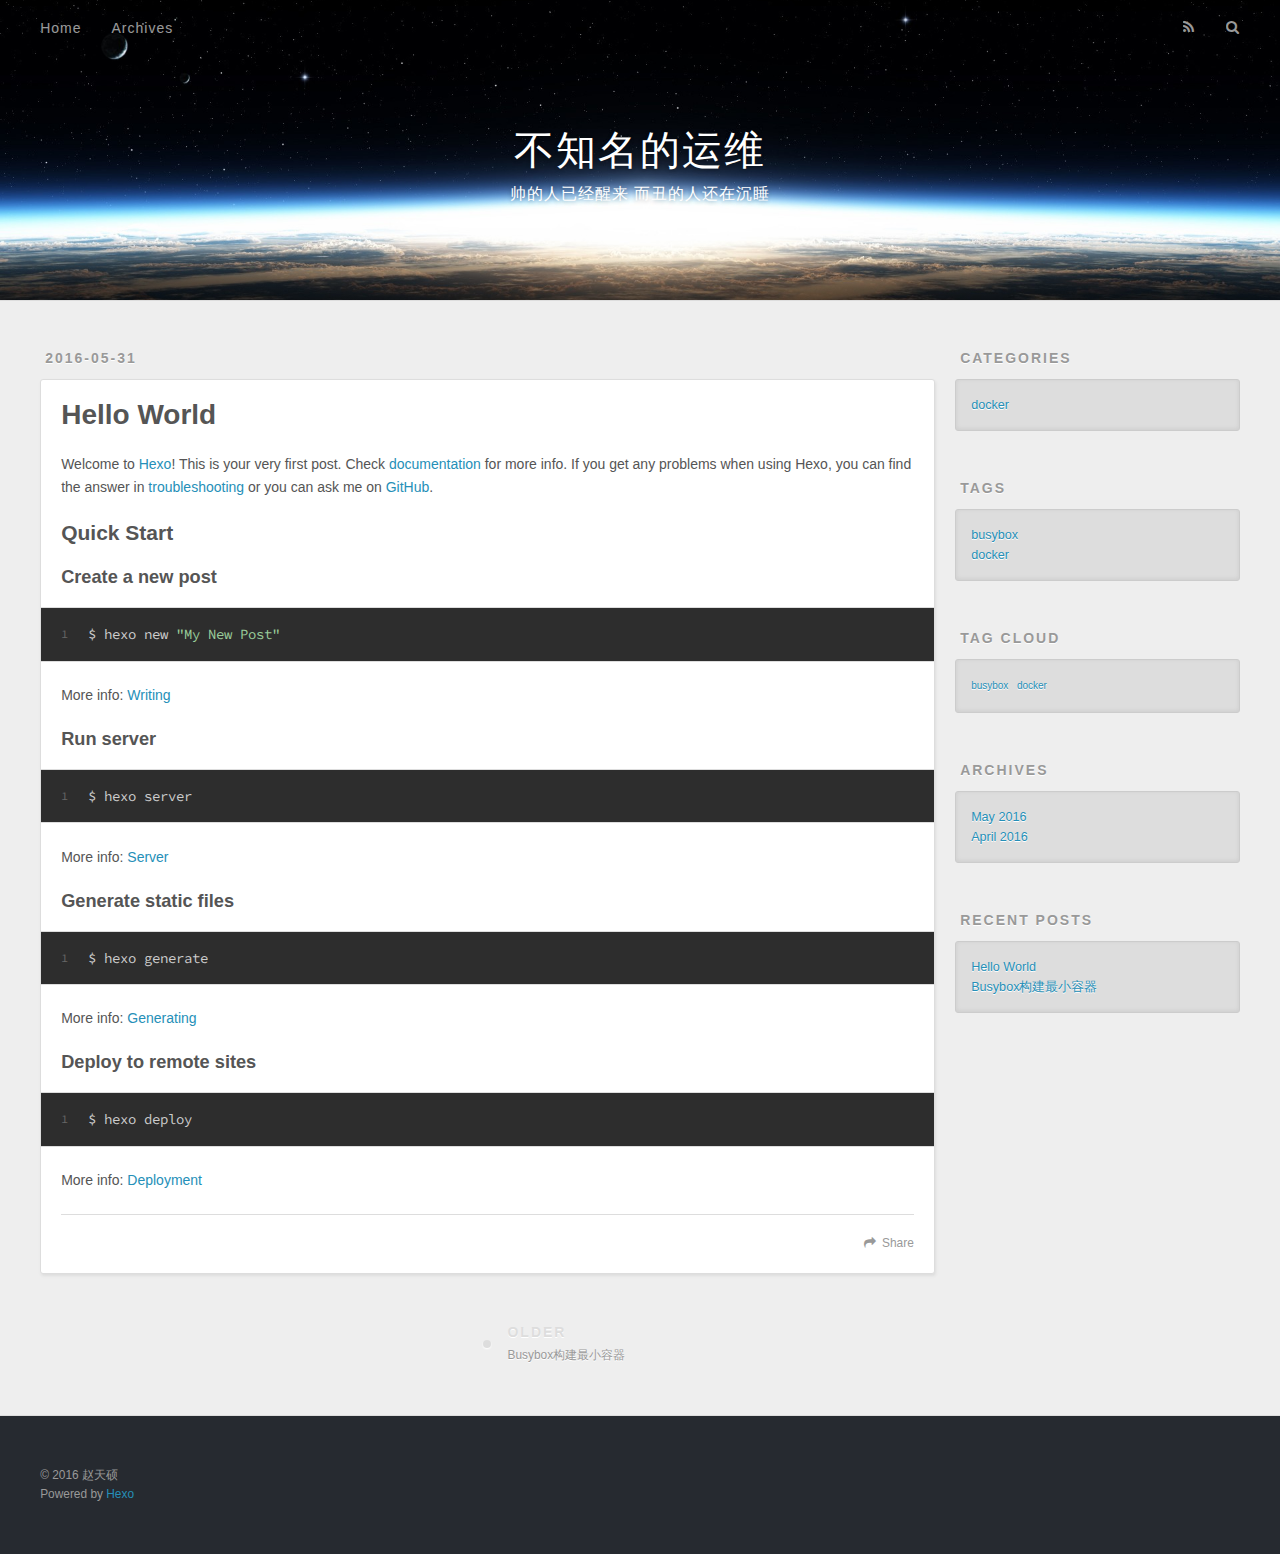
<file: 2016/05/31/hello-world/index.html>
<!DOCTYPE html>
<html>
<head>
  <meta charset="utf-8">
  
  <title>Hello World | 不知名的运维</title>
  <meta name="viewport" content="width=device-width, initial-scale=1, maximum-scale=1">
  <meta name="description" content="Welcome to Hexo! This is your very first post. Check documentation for more info. If you get any problems when using Hexo, you can find the answer in troubleshooting or you can ask me on GitHub.
Quick">
<meta property="og:type" content="article">
<meta property="og:title" content="Hello World">
<meta property="og:url" content="http://www.zllts.ml/2016/05/31/hello-world/index.html">
<meta property="og:site_name" content="不知名的运维">
<meta property="og:description" content="Welcome to Hexo! This is your very first post. Check documentation for more info. If you get any problems when using Hexo, you can find the answer in troubleshooting or you can ask me on GitHub.
Quick">
<meta property="og:updated_time" content="2016-05-31T07:19:20.517Z">
<meta name="twitter:card" content="summary">
<meta name="twitter:title" content="Hello World">
<meta name="twitter:description" content="Welcome to Hexo! This is your very first post. Check documentation for more info. If you get any problems when using Hexo, you can find the answer in troubleshooting or you can ask me on GitHub.
Quick">
  
    <link rel="alternate" href="/atom.xml" title="不知名的运维" type="application/atom+xml">
  
  
    <link rel="icon" href="/favicon.png">
  
  
    <link href="//fonts.googleapis.com/css?family=Source+Code+Pro" rel="stylesheet" type="text/css">
  
  <link rel="stylesheet" href="/css/style.css">
  

</head>

<body>
  <div id="container">
    <div id="wrap">
      <header id="header">
  <div id="banner"></div>
  <div id="header-outer" class="outer">
    <div id="header-title" class="inner">
      <h1 id="logo-wrap">
        <a href="/" id="logo">不知名的运维</a>
      </h1>
      
        <h2 id="subtitle-wrap">
          <a href="/" id="subtitle">帅的人已经醒来 而丑的人还在沉睡</a>
        </h2>
      
    </div>
    <div id="header-inner" class="inner">
      <nav id="main-nav">
        <a id="main-nav-toggle" class="nav-icon"></a>
        
          <a class="main-nav-link" href="/">Home</a>
        
          <a class="main-nav-link" href="/archives">Archives</a>
        
      </nav>
      <nav id="sub-nav">
        
          <a id="nav-rss-link" class="nav-icon" href="/atom.xml" title="RSS Feed"></a>
        
        <a id="nav-search-btn" class="nav-icon" title="Search"></a>
      </nav>
      <div id="search-form-wrap">
        <form action="//google.com/search" method="get" accept-charset="UTF-8" class="search-form"><input type="search" name="q" results="0" class="search-form-input" placeholder="Search"><button type="submit" class="search-form-submit">&#xF002;</button><input type="hidden" name="sitesearch" value="http://www.zllts.ml"></form>
      </div>
    </div>
  </div>
</header>
      <div class="outer">
        <section id="main"><article id="post-hello-world" class="article article-type-post" itemscope itemprop="blogPost">
  <div class="article-meta">
    <a href="/2016/05/31/hello-world/" class="article-date">
  <time datetime="2016-05-31T07:11:23.751Z" itemprop="datePublished">2016-05-31</time>
</a>
    
  </div>
  <div class="article-inner">
    
    
      <header class="article-header">
        
  
    <h1 class="article-title" itemprop="name">
      Hello World
    </h1>
  

      </header>
    
    <div class="article-entry" itemprop="articleBody">
      
        <p>Welcome to <a href="https://hexo.io/" target="_blank" rel="external">Hexo</a>! This is your very first post. Check <a href="https://hexo.io/docs/" target="_blank" rel="external">documentation</a> for more info. If you get any problems when using Hexo, you can find the answer in <a href="https://hexo.io/docs/troubleshooting.html" target="_blank" rel="external">troubleshooting</a> or you can ask me on <a href="https://github.com/hexojs/hexo/issues" target="_blank" rel="external">GitHub</a>.</p>
<h2 id="Quick-Start"><a href="#Quick-Start" class="headerlink" title="Quick Start"></a>Quick Start</h2><h3 id="Create-a-new-post"><a href="#Create-a-new-post" class="headerlink" title="Create a new post"></a>Create a new post</h3><figure class="highlight bash"><table><tr><td class="gutter"><pre><span class="line">1</span><br></pre></td><td class="code"><pre><span class="line">$ hexo new <span class="string">"My New Post"</span></span><br></pre></td></tr></table></figure>
<p>More info: <a href="https://hexo.io/docs/writing.html" target="_blank" rel="external">Writing</a></p>
<h3 id="Run-server"><a href="#Run-server" class="headerlink" title="Run server"></a>Run server</h3><figure class="highlight bash"><table><tr><td class="gutter"><pre><span class="line">1</span><br></pre></td><td class="code"><pre><span class="line">$ hexo server</span><br></pre></td></tr></table></figure>
<p>More info: <a href="https://hexo.io/docs/server.html" target="_blank" rel="external">Server</a></p>
<h3 id="Generate-static-files"><a href="#Generate-static-files" class="headerlink" title="Generate static files"></a>Generate static files</h3><figure class="highlight bash"><table><tr><td class="gutter"><pre><span class="line">1</span><br></pre></td><td class="code"><pre><span class="line">$ hexo generate</span><br></pre></td></tr></table></figure>
<p>More info: <a href="https://hexo.io/docs/generating.html" target="_blank" rel="external">Generating</a></p>
<h3 id="Deploy-to-remote-sites"><a href="#Deploy-to-remote-sites" class="headerlink" title="Deploy to remote sites"></a>Deploy to remote sites</h3><figure class="highlight bash"><table><tr><td class="gutter"><pre><span class="line">1</span><br></pre></td><td class="code"><pre><span class="line">$ hexo deploy</span><br></pre></td></tr></table></figure>
<p>More info: <a href="https://hexo.io/docs/deployment.html" target="_blank" rel="external">Deployment</a></p>

      
    </div>
    <footer class="article-footer">
      <a data-url="http://www.zllts.ml/2016/05/31/hello-world/" data-id="ciov6w11e0001t0bzgojdlei0" class="article-share-link">Share</a>
      
      
    </footer>
  </div>
  
    
<nav id="article-nav">
  
  
    <a href="/2016/04/21/Busybox构建最小容器/" id="article-nav-older" class="article-nav-link-wrap">
      <strong class="article-nav-caption">Older</strong>
      <div class="article-nav-title">Busybox构建最小容器</div>
    </a>
  
</nav>

  
</article>

</section>
        
          <aside id="sidebar">
  
    
  <div class="widget-wrap">
    <h3 class="widget-title">Categories</h3>
    <div class="widget">
      <ul class="category-list"><li class="category-list-item"><a class="category-list-link" href="/categories/docker/">docker</a></li></ul>
    </div>
  </div>


  
    
  <div class="widget-wrap">
    <h3 class="widget-title">Tags</h3>
    <div class="widget">
      <ul class="tag-list"><li class="tag-list-item"><a class="tag-list-link" href="/tags/busybox/">busybox</a></li><li class="tag-list-item"><a class="tag-list-link" href="/tags/docker/">docker</a></li></ul>
    </div>
  </div>


  
    
  <div class="widget-wrap">
    <h3 class="widget-title">Tag Cloud</h3>
    <div class="widget tagcloud">
      <a href="/tags/busybox/" style="font-size: 10px;">busybox</a> <a href="/tags/docker/" style="font-size: 10px;">docker</a>
    </div>
  </div>

  
    
  <div class="widget-wrap">
    <h3 class="widget-title">Archives</h3>
    <div class="widget">
      <ul class="archive-list"><li class="archive-list-item"><a class="archive-list-link" href="/archives/2016/05/">May 2016</a></li><li class="archive-list-item"><a class="archive-list-link" href="/archives/2016/04/">April 2016</a></li></ul>
    </div>
  </div>


  
    
  <div class="widget-wrap">
    <h3 class="widget-title">Recent Posts</h3>
    <div class="widget">
      <ul>
        
          <li>
            <a href="/2016/05/31/hello-world/">Hello World</a>
          </li>
        
          <li>
            <a href="/2016/04/21/Busybox构建最小容器/">Busybox构建最小容器</a>
          </li>
        
      </ul>
    </div>
  </div>

  
</aside>
        
      </div>
      <footer id="footer">
  
  <div class="outer">
    <div id="footer-info" class="inner">
      &copy; 2016 赵天硕<br>
      Powered by <a href="http://hexo.io/" target="_blank">Hexo</a>
    </div>
  </div>
</footer>
    </div>
    <nav id="mobile-nav">
  
    <a href="/" class="mobile-nav-link">Home</a>
  
    <a href="/archives" class="mobile-nav-link">Archives</a>
  
</nav>
    

<script src="//ajax.googleapis.com/ajax/libs/jquery/2.0.3/jquery.min.js"></script>


  <link rel="stylesheet" href="/fancybox/jquery.fancybox.css">
  <script src="/fancybox/jquery.fancybox.pack.js"></script>


<script src="/js/script.js"></script>

  </div>
</body>
</html>
</file>
<file: css/style.css>
body {
  width: 100%;
}
body:before,
body:after {
  content: "";
  display: table;
}
body:after {
  clear: both;
}
html,
body,
div,
span,
applet,
object,
iframe,
h1,
h2,
h3,
h4,
h5,
h6,
p,
blockquote,
pre,
a,
abbr,
acronym,
address,
big,
cite,
code,
del,
dfn,
em,
img,
ins,
kbd,
q,
s,
samp,
small,
strike,
strong,
sub,
sup,
tt,
var,
dl,
dt,
dd,
ol,
ul,
li,
fieldset,
form,
label,
legend,
table,
caption,
tbody,
tfoot,
thead,
tr,
th,
td {
  margin: 0;
  padding: 0;
  border: 0;
  outline: 0;
  font-weight: inherit;
  font-style: inherit;
  font-family: inherit;
  font-size: 100%;
  vertical-align: baseline;
}
body {
  line-height: 1;
  color: #000;
  background: #fff;
}
ol,
ul {
  list-style: none;
}
table {
  border-collapse: separate;
  border-spacing: 0;
  vertical-align: middle;
}
caption,
th,
td {
  text-align: left;
  font-weight: normal;
  vertical-align: middle;
}
a img {
  border: none;
}
input,
button {
  margin: 0;
  padding: 0;
}
input::-moz-focus-inner,
button::-moz-focus-inner {
  border: 0;
  padding: 0;
}
@font-face {
  font-family: FontAwesome;
  font-style: normal;
  font-weight: normal;
  src: url("fonts/fontawesome-webfont.eot?v=#4.0.3");
  src: url("fonts/fontawesome-webfont.eot?#iefix&v=#4.0.3") format("embedded-opentype"), url("fonts/fontawesome-webfont.woff?v=#4.0.3") format("woff"), url("fonts/fontawesome-webfont.ttf?v=#4.0.3") format("truetype"), url("fonts/fontawesome-webfont.svg#fontawesomeregular?v=#4.0.3") format("svg");
}
html,
body,
#container {
  height: 100%;
}
body {
  background: #eee;
  font: 14px "Helvetica Neue", Helvetica, Arial, sans-serif;
  -webkit-text-size-adjust: 100%;
}
.outer {
  max-width: 1220px;
  margin: 0 auto;
  padding: 0 20px;
}
.outer:before,
.outer:after {
  content: "";
  display: table;
}
.outer:after {
  clear: both;
}
.inner {
  display: inline;
  float: left;
  width: 98.33333333333333%;
  margin: 0 0.833333333333333%;
}
.left,
.alignleft {
  float: left;
}
.right,
.alignright {
  float: right;
}
.clear {
  clear: both;
}
#container {
  position: relative;
}
.mobile-nav-on {
  overflow: hidden;
}
#wrap {
  height: 100%;
  width: 100%;
  position: absolute;
  top: 0;
  left: 0;
  -webkit-transition: 0.2s ease-out;
  -moz-transition: 0.2s ease-out;
  -ms-transition: 0.2s ease-out;
  transition: 0.2s ease-out;
  z-index: 1;
  background: #eee;
}
.mobile-nav-on #wrap {
  left: 280px;
}
@media screen and (min-width: 768px) {
  #main {
    display: inline;
    float: left;
    width: 73.33333333333333%;
    margin: 0 0.833333333333333%;
  }
}
.article-date,
.article-category-link,
.archive-year,
.widget-title {
  text-decoration: none;
  text-transform: uppercase;
  letter-spacing: 2px;
  color: #999;
  margin-bottom: 1em;
  margin-left: 5px;
  line-height: 1em;
  text-shadow: 0 1px #fff;
  font-weight: bold;
}
.article-inner,
.archive-article-inner {
  background: #fff;
  -webkit-box-shadow: 1px 2px 3px #ddd;
  box-shadow: 1px 2px 3px #ddd;
  border: 1px solid #ddd;
  -webkit-border-radius: 3px;
  border-radius: 3px;
}
.article-entry h1,
.widget h1 {
  font-size: 2em;
}
.article-entry h2,
.widget h2 {
  font-size: 1.5em;
}
.article-entry h3,
.widget h3 {
  font-size: 1.3em;
}
.article-entry h4,
.widget h4 {
  font-size: 1.2em;
}
.article-entry h5,
.widget h5 {
  font-size: 1em;
}
.article-entry h6,
.widget h6 {
  font-size: 1em;
  color: #999;
}
.article-entry hr,
.widget hr {
  border: 1px dashed #ddd;
}
.article-entry strong,
.widget strong {
  font-weight: bold;
}
.article-entry em,
.widget em,
.article-entry cite,
.widget cite {
  font-style: italic;
}
.article-entry sup,
.widget sup,
.article-entry sub,
.widget sub {
  font-size: 0.75em;
  line-height: 0;
  position: relative;
  vertical-align: baseline;
}
.article-entry sup,
.widget sup {
  top: -0.5em;
}
.article-entry sub,
.widget sub {
  bottom: -0.2em;
}
.article-entry small,
.widget small {
  font-size: 0.85em;
}
.article-entry acronym,
.widget acronym,
.article-entry abbr,
.widget abbr {
  border-bottom: 1px dotted;
}
.article-entry ul,
.widget ul,
.article-entry ol,
.widget ol,
.article-entry dl,
.widget dl {
  margin: 0 20px;
  line-height: 1.6em;
}
.article-entry ul ul,
.widget ul ul,
.article-entry ol ul,
.widget ol ul,
.article-entry ul ol,
.widget ul ol,
.article-entry ol ol,
.widget ol ol {
  margin-top: 0;
  margin-bottom: 0;
}
.article-entry ul,
.widget ul {
  list-style: disc;
}
.article-entry ol,
.widget ol {
  list-style: decimal;
}
.article-entry dt,
.widget dt {
  font-weight: bold;
}
#header {
  height: 300px;
  position: relative;
  border-bottom: 1px solid #ddd;
}
#header:before,
#header:after {
  content: "";
  position: absolute;
  left: 0;
  right: 0;
  height: 40px;
}
#header:before {
  top: 0;
  background: -webkit-linear-gradient(rgba(0,0,0,0.2), transparent);
  background: -moz-linear-gradient(rgba(0,0,0,0.2), transparent);
  background: -ms-linear-gradient(rgba(0,0,0,0.2), transparent);
  background: linear-gradient(rgba(0,0,0,0.2), transparent);
}
#header:after {
  bottom: 0;
  background: -webkit-linear-gradient(transparent, rgba(0,0,0,0.2));
  background: -moz-linear-gradient(transparent, rgba(0,0,0,0.2));
  background: -ms-linear-gradient(transparent, rgba(0,0,0,0.2));
  background: linear-gradient(transparent, rgba(0,0,0,0.2));
}
#header-outer {
  height: 100%;
  position: relative;
}
#header-inner {
  position: relative;
  overflow: hidden;
}
#banner {
  position: absolute;
  top: 0;
  left: 0;
  width: 100%;
  height: 100%;
  background: url("images/banner.jpg") center #000;
  -webkit-background-size: cover;
  -moz-background-size: cover;
  background-size: cover;
  z-index: -1;
}
#header-title {
  text-align: center;
  height: 40px;
  position: absolute;
  top: 50%;
  left: 0;
  margin-top: -20px;
}
#logo,
#subtitle {
  text-decoration: none;
  color: #fff;
  font-weight: 300;
  text-shadow: 0 1px 4px rgba(0,0,0,0.3);
}
#logo {
  font-size: 40px;
  line-height: 40px;
  letter-spacing: 2px;
}
#subtitle {
  font-size: 16px;
  line-height: 16px;
  letter-spacing: 1px;
}
#subtitle-wrap {
  margin-top: 16px;
}
#main-nav {
  float: left;
  margin-left: -15px;
}
.nav-icon,
.main-nav-link {
  float: left;
  color: #fff;
  opacity: 0.6;
  text-decoration: none;
  text-shadow: 0 1px rgba(0,0,0,0.2);
  -webkit-transition: opacity 0.2s;
  -moz-transition: opacity 0.2s;
  -ms-transition: opacity 0.2s;
  transition: opacity 0.2s;
  display: block;
  padding: 20px 15px;
}
.nav-icon:hover,
.main-nav-link:hover {
  opacity: 1;
}
.nav-icon {
  font-family: FontAwesome;
  text-align: center;
  font-size: 14px;
  width: 14px;
  height: 14px;
  padding: 20px 15px;
  position: relative;
  cursor: pointer;
}
.main-nav-link {
  font-weight: 300;
  letter-spacing: 1px;
}
@media screen and (max-width: 479px) {
  .main-nav-link {
    display: none;
  }
}
#main-nav-toggle {
  display: none;
}
#main-nav-toggle:before {
  content: "\f0c9";
}
@media screen and (max-width: 479px) {
  #main-nav-toggle {
    display: block;
  }
}
#sub-nav {
  float: right;
  margin-right: -15px;
}
#nav-rss-link:before {
  content: "\f09e";
}
#nav-search-btn:before {
  content: "\f002";
}
#search-form-wrap {
  position: absolute;
  top: 15px;
  width: 150px;
  height: 30px;
  right: -150px;
  opacity: 0;
  -webkit-transition: 0.2s ease-out;
  -moz-transition: 0.2s ease-out;
  -ms-transition: 0.2s ease-out;
  transition: 0.2s ease-out;
}
#search-form-wrap.on {
  opacity: 1;
  right: 0;
}
@media screen and (max-width: 479px) {
  #search-form-wrap {
    width: 100%;
    right: -100%;
  }
}
.search-form {
  position: absolute;
  top: 0;
  left: 0;
  right: 0;
  background: #fff;
  padding: 5px 15px;
  -webkit-border-radius: 15px;
  border-radius: 15px;
  -webkit-box-shadow: 0 0 10px rgba(0,0,0,0.3);
  box-shadow: 0 0 10px rgba(0,0,0,0.3);
}
.search-form-input {
  border: none;
  background: none;
  color: #555;
  width: 100%;
  font: 13px "Helvetica Neue", Helvetica, Arial, sans-serif;
  outline: none;
}
.search-form-input::-webkit-search-results-decoration,
.search-form-input::-webkit-search-cancel-button {
  -webkit-appearance: none;
}
.search-form-submit {
  position: absolute;
  top: 50%;
  right: 10px;
  margin-top: -7px;
  font: 13px FontAwesome;
  border: none;
  background: none;
  color: #bbb;
  cursor: pointer;
}
.search-form-submit:hover,
.search-form-submit:focus {
  color: #777;
}
.article {
  margin: 50px 0;
}
.article-inner {
  overflow: hidden;
}
.article-meta:before,
.article-meta:after {
  content: "";
  display: table;
}
.article-meta:after {
  clear: both;
}
.article-date {
  float: left;
}
.article-category {
  float: left;
  line-height: 1em;
  color: #ccc;
  text-shadow: 0 1px #fff;
  margin-left: 8px;
}
.article-category:before {
  content: "\2022";
}
.article-category-link {
  margin: 0 12px 1em;
}
.article-header {
  padding: 20px 20px 0;
}
.article-title {
  text-decoration: none;
  font-size: 2em;
  font-weight: bold;
  color: #555;
  line-height: 1.1em;
  -webkit-transition: color 0.2s;
  -moz-transition: color 0.2s;
  -ms-transition: color 0.2s;
  transition: color 0.2s;
}
a.article-title:hover {
  color: #258fb8;
}
.article-entry {
  color: #555;
  padding: 0 20px;
}
.article-entry:before,
.article-entry:after {
  content: "";
  display: table;
}
.article-entry:after {
  clear: both;
}
.article-entry p,
.article-entry table {
  line-height: 1.6em;
  margin: 1.6em 0;
}
.article-entry h1,
.article-entry h2,
.article-entry h3,
.article-entry h4,
.article-entry h5,
.article-entry h6 {
  font-weight: bold;
}
.article-entry h1,
.article-entry h2,
.article-entry h3,
.article-entry h4,
.article-entry h5,
.article-entry h6 {
  line-height: 1.1em;
  margin: 1.1em 0;
}
.article-entry a {
  color: #258fb8;
  text-decoration: none;
}
.article-entry a:hover {
  text-decoration: underline;
}
.article-entry ul,
.article-entry ol,
.article-entry dl {
  margin-top: 1.6em;
  margin-bottom: 1.6em;
}
.article-entry img,
.article-entry video {
  max-width: 100%;
  height: auto;
  display: block;
  margin: auto;
}
.article-entry iframe {
  border: none;
}
.article-entry table {
  width: 100%;
  border-collapse: collapse;
  border-spacing: 0;
}
.article-entry th {
  font-weight: bold;
  border-bottom: 3px solid #ddd;
  padding-bottom: 0.5em;
}
.article-entry td {
  border-bottom: 1px solid #ddd;
  padding: 10px 0;
}
.article-entry blockquote {
  font-family: Georgia, "Times New Roman", serif;
  font-size: 1.4em;
  margin: 1.6em 20px;
  text-align: center;
}
.article-entry blockquote footer {
  font-size: 14px;
  margin: 1.6em 0;
  font-family: "Helvetica Neue", Helvetica, Arial, sans-serif;
}
.article-entry blockquote footer cite:before {
  content: "—";
  padding: 0 0.5em;
}
.article-entry .pullquote {
  text-align: left;
  width: 45%;
  margin: 0;
}
.article-entry .pullquote.left {
  margin-left: 0.5em;
  margin-right: 1em;
}
.article-entry .pullquote.right {
  margin-right: 0.5em;
  margin-left: 1em;
}
.article-entry .caption {
  color: #999;
  display: block;
  font-size: 0.9em;
  margin-top: 0.5em;
  position: relative;
  text-align: center;
}
.article-entry .video-container {
  position: relative;
  padding-top: 56.25%;
  height: 0;
  overflow: hidden;
}
.article-entry .video-container iframe,
.article-entry .video-container object,
.article-entry .video-container embed {
  position: absolute;
  top: 0;
  left: 0;
  width: 100%;
  height: 100%;
  margin-top: 0;
}
.article-more-link a {
  display: inline-block;
  line-height: 1em;
  padding: 6px 15px;
  -webkit-border-radius: 15px;
  border-radius: 15px;
  background: #eee;
  color: #999;
  text-shadow: 0 1px #fff;
  text-decoration: none;
}
.article-more-link a:hover {
  background: #258fb8;
  color: #fff;
  text-decoration: none;
  text-shadow: 0 1px #1e7293;
}
.article-footer {
  font-size: 0.85em;
  line-height: 1.6em;
  border-top: 1px solid #ddd;
  padding-top: 1.6em;
  margin: 0 20px 20px;
}
.article-footer:before,
.article-footer:after {
  content: "";
  display: table;
}
.article-footer:after {
  clear: both;
}
.article-footer a {
  color: #999;
  text-decoration: none;
}
.article-footer a:hover {
  color: #555;
}
.article-tag-list-item {
  float: left;
  margin-right: 10px;
}
.article-tag-list-link:before {
  content: "#";
}
.article-comment-link {
  float: right;
}
.article-comment-link:before {
  content: "\f075";
  font-family: FontAwesome;
  padding-right: 8px;
}
.article-share-link {
  cursor: pointer;
  float: right;
  margin-left: 20px;
}
.article-share-link:before {
  content: "\f064";
  font-family: FontAwesome;
  padding-right: 6px;
}
#article-nav {
  position: relative;
}
#article-nav:before,
#article-nav:after {
  content: "";
  display: table;
}
#article-nav:after {
  clear: both;
}
@media screen and (min-width: 768px) {
  #article-nav {
    margin: 50px 0;
  }
  #article-nav:before {
    width: 8px;
    height: 8px;
    position: absolute;
    top: 50%;
    left: 50%;
    margin-top: -4px;
    margin-left: -4px;
    content: "";
    -webkit-border-radius: 50%;
    border-radius: 50%;
    background: #ddd;
    -webkit-box-shadow: 0 1px 2px #fff;
    box-shadow: 0 1px 2px #fff;
  }
}
.article-nav-link-wrap {
  text-decoration: none;
  text-shadow: 0 1px #fff;
  color: #999;
  -webkit-box-sizing: border-box;
  -moz-box-sizing: border-box;
  box-sizing: border-box;
  margin-top: 50px;
  text-align: center;
  display: block;
}
.article-nav-link-wrap:hover {
  color: #555;
}
@media screen and (min-width: 768px) {
  .article-nav-link-wrap {
    width: 50%;
    margin-top: 0;
  }
}
@media screen and (min-width: 768px) {
  #article-nav-newer {
    float: left;
    text-align: right;
    padding-right: 20px;
  }
}
@media screen and (min-width: 768px) {
  #article-nav-older {
    float: right;
    text-align: left;
    padding-left: 20px;
  }
}
.article-nav-caption {
  text-transform: uppercase;
  letter-spacing: 2px;
  color: #ddd;
  line-height: 1em;
  font-weight: bold;
}
#article-nav-newer .article-nav-caption {
  margin-right: -2px;
}
.article-nav-title {
  font-size: 0.85em;
  line-height: 1.6em;
  margin-top: 0.5em;
}
.article-share-box {
  position: absolute;
  display: none;
  background: #fff;
  -webkit-box-shadow: 1px 2px 10px rgba(0,0,0,0.2);
  box-shadow: 1px 2px 10px rgba(0,0,0,0.2);
  -webkit-border-radius: 3px;
  border-radius: 3px;
  margin-left: -145px;
  overflow: hidden;
  z-index: 1;
}
.article-share-box.on {
  display: block;
}
.article-share-input {
  width: 100%;
  background: none;
  -webkit-box-sizing: border-box;
  -moz-box-sizing: border-box;
  box-sizing: border-box;
  font: 14px "Helvetica Neue", Helvetica, Arial, sans-serif;
  padding: 0 15px;
  color: #555;
  outline: none;
  border: 1px solid #ddd;
  -webkit-border-radius: 3px 3px 0 0;
  border-radius: 3px 3px 0 0;
  height: 36px;
  line-height: 36px;
}
.article-share-links {
  background: #eee;
}
.article-share-links:before,
.article-share-links:after {
  content: "";
  display: table;
}
.article-share-links:after {
  clear: both;
}
.article-share-twitter,
.article-share-facebook,
.article-share-pinterest,
.article-share-google {
  width: 50px;
  height: 36px;
  display: block;
  float: left;
  position: relative;
  color: #999;
  text-shadow: 0 1px #fff;
}
.article-share-twitter:before,
.article-share-facebook:before,
.article-share-pinterest:before,
.article-share-google:before {
  font-size: 20px;
  font-family: FontAwesome;
  width: 20px;
  height: 20px;
  position: absolute;
  top: 50%;
  left: 50%;
  margin-top: -10px;
  margin-left: -10px;
  text-align: center;
}
.article-share-twitter:hover,
.article-share-facebook:hover,
.article-share-pinterest:hover,
.article-share-google:hover {
  color: #fff;
}
.article-share-twitter:before {
  content: "\f099";
}
.article-share-twitter:hover {
  background: #00aced;
  text-shadow: 0 1px #008abe;
}
.article-share-facebook:before {
  content: "\f09a";
}
.article-share-facebook:hover {
  background: #3b5998;
  text-shadow: 0 1px #2f477a;
}
.article-share-pinterest:before {
  content: "\f0d2";
}
.article-share-pinterest:hover {
  background: #cb2027;
  text-shadow: 0 1px #a21a1f;
}
.article-share-google:before {
  content: "\f0d5";
}
.article-share-google:hover {
  background: #dd4b39;
  text-shadow: 0 1px #be3221;
}
.article-gallery {
  background: #000;
  position: relative;
}
.article-gallery-photos {
  position: relative;
  overflow: hidden;
}
.article-gallery-img {
  display: none;
  max-width: 100%;
}
.article-gallery-img:first-child {
  display: block;
}
.article-gallery-img.loaded {
  position: absolute;
  display: block;
}
.article-gallery-img img {
  display: block;
  max-width: 100%;
  margin: 0 auto;
}
#comments {
  background: #fff;
  -webkit-box-shadow: 1px 2px 3px #ddd;
  box-shadow: 1px 2px 3px #ddd;
  padding: 20px;
  border: 1px solid #ddd;
  -webkit-border-radius: 3px;
  border-radius: 3px;
  margin: 50px 0;
}
#comments a {
  color: #258fb8;
}
.archives-wrap {
  margin: 50px 0;
}
.archives:before,
.archives:after {
  content: "";
  display: table;
}
.archives:after {
  clear: both;
}
.archive-year-wrap {
  margin-bottom: 1em;
}
.archives {
  -webkit-column-gap: 10px;
  -moz-column-gap: 10px;
  column-gap: 10px;
}
@media screen and (min-width: 480px) and (max-width: 767px) {
  .archives {
    -webkit-column-count: 2;
    -moz-column-count: 2;
    column-count: 2;
  }
}
@media screen and (min-width: 768px) {
  .archives {
    -webkit-column-count: 3;
    -moz-column-count: 3;
    column-count: 3;
  }
}
.archive-article {
  -webkit-column-break-inside: avoid;
  page-break-inside: avoid;
  overflow: hidden;
  break-inside: avoid-column;
}
.archive-article-inner {
  padding: 10px;
  margin-bottom: 15px;
}
.archive-article-title {
  text-decoration: none;
  font-weight: bold;
  color: #555;
  -webkit-transition: color 0.2s;
  -moz-transition: color 0.2s;
  -ms-transition: color 0.2s;
  transition: color 0.2s;
  line-height: 1.6em;
}
.archive-article-title:hover {
  color: #258fb8;
}
.archive-article-footer {
  margin-top: 1em;
}
.archive-article-date {
  color: #999;
  text-decoration: none;
  font-size: 0.85em;
  line-height: 1em;
  margin-bottom: 0.5em;
  display: block;
}
#page-nav {
  margin: 50px auto;
  background: #fff;
  -webkit-box-shadow: 1px 2px 3px #ddd;
  box-shadow: 1px 2px 3px #ddd;
  border: 1px solid #ddd;
  -webkit-border-radius: 3px;
  border-radius: 3px;
  text-align: center;
  color: #999;
  overflow: hidden;
}
#page-nav:before,
#page-nav:after {
  content: "";
  display: table;
}
#page-nav:after {
  clear: both;
}
#page-nav a,
#page-nav span {
  padding: 10px 20px;
  line-height: 1;
  height: 2ex;
}
#page-nav a {
  color: #999;
  text-decoration: none;
}
#page-nav a:hover {
  background: #999;
  color: #fff;
}
#page-nav .prev {
  float: left;
}
#page-nav .next {
  float: right;
}
#page-nav .page-number {
  display: inline-block;
}
@media screen and (max-width: 479px) {
  #page-nav .page-number {
    display: none;
  }
}
#page-nav .current {
  color: #555;
  font-weight: bold;
}
#page-nav .space {
  color: #ddd;
}
#footer {
  background: #262a30;
  padding: 50px 0;
  border-top: 1px solid #ddd;
  color: #999;
}
#footer a {
  color: #258fb8;
  text-decoration: none;
}
#footer a:hover {
  text-decoration: underline;
}
#footer-info {
  line-height: 1.6em;
  font-size: 0.85em;
}
.article-entry pre,
.article-entry .highlight {
  background: #2d2d2d;
  margin: 0 -20px;
  padding: 15px 20px;
  border-style: solid;
  border-color: #ddd;
  border-width: 1px 0;
  overflow: auto;
  color: #ccc;
  line-height: 22.400000000000002px;
}
.article-entry .highlight .gutter pre,
.article-entry .gist .gist-file .gist-data .line-numbers {
  color: #666;
  font-size: 0.85em;
}
.article-entry pre,
.article-entry code {
  font-family: "Source Code Pro", Consolas, Monaco, Menlo, Consolas, monospace;
}
.article-entry code {
  background: #eee;
  text-shadow: 0 1px #fff;
  padding: 0 0.3em;
}
.article-entry pre code {
  background: none;
  text-shadow: none;
  padding: 0;
}
.article-entry .highlight pre {
  border: none;
  margin: 0;
  padding: 0;
}
.article-entry .highlight table {
  margin: 0;
  width: auto;
}
.article-entry .highlight td {
  border: none;
  padding: 0;
}
.article-entry .highlight figcaption {
  font-size: 0.85em;
  color: #999;
  line-height: 1em;
  margin-bottom: 1em;
}
.article-entry .highlight figcaption:before,
.article-entry .highlight figcaption:after {
  content: "";
  display: table;
}
.article-entry .highlight figcaption:after {
  clear: both;
}
.article-entry .highlight figcaption a {
  float: right;
}
.article-entry .highlight .gutter pre {
  text-align: right;
  padding-right: 20px;
}
.article-entry .highlight .line {
  height: 22.400000000000002px;
}
.article-entry .gist {
  margin: 0 -20px;
  border-style: solid;
  border-color: #ddd;
  border-width: 1px 0;
  background: #2d2d2d;
  padding: 15px 20px 15px 0;
}
.article-entry .gist .gist-file {
  border: none;
  font-family: "Source Code Pro", Consolas, Monaco, Menlo, Consolas, monospace;
  margin: 0;
}
.article-entry .gist .gist-file .gist-data {
  background: none;
  border: none;
}
.article-entry .gist .gist-file .gist-data .line-numbers {
  background: none;
  border: none;
  padding: 0 20px 0 0;
}
.article-entry .gist .gist-file .gist-data .line-data {
  padding: 0 !important;
}
.article-entry .gist .gist-file .highlight {
  margin: 0;
  padding: 0;
  border: none;
}
.article-entry .gist .gist-file .gist-meta {
  background: #2d2d2d;
  color: #999;
  font: 0.85em "Helvetica Neue", Helvetica, Arial, sans-serif;
  text-shadow: 0 0;
  padding: 0;
  margin-top: 1em;
  margin-left: 20px;
}
.article-entry .gist .gist-file .gist-meta a {
  color: #258fb8;
  font-weight: normal;
}
.article-entry .gist .gist-file .gist-meta a:hover {
  text-decoration: underline;
}
pre .comment,
pre .title {
  color: #999;
}
pre .variable,
pre .attribute,
pre .tag,
pre .regexp,
pre .ruby .constant,
pre .xml .tag .title,
pre .xml .pi,
pre .xml .doctype,
pre .html .doctype,
pre .css .id,
pre .css .class,
pre .css .pseudo {
  color: #f2777a;
}
pre .number,
pre .preprocessor,
pre .built_in,
pre .literal,
pre .params,
pre .constant {
  color: #f99157;
}
pre .class,
pre .ruby .class .title,
pre .css .rules .attribute {
  color: #9c9;
}
pre .string,
pre .value,
pre .inheritance,
pre .header,
pre .ruby .symbol,
pre .xml .cdata {
  color: #9c9;
}
pre .css .hexcolor {
  color: #6cc;
}
pre .function,
pre .python .decorator,
pre .python .title,
pre .ruby .function .title,
pre .ruby .title .keyword,
pre .perl .sub,
pre .javascript .title,
pre .coffeescript .title {
  color: #69c;
}
pre .keyword,
pre .javascript .function {
  color: #c9c;
}
@media screen and (max-width: 479px) {
  #mobile-nav {
    position: absolute;
    top: 0;
    left: 0;
    width: 280px;
    height: 100%;
    background: #191919;
    border-right: 1px solid #fff;
  }
}
@media screen and (max-width: 479px) {
  .mobile-nav-link {
    display: block;
    color: #999;
    text-decoration: none;
    padding: 15px 20px;
    font-weight: bold;
  }
  .mobile-nav-link:hover {
    color: #fff;
  }
}
@media screen and (min-width: 768px) {
  #sidebar {
    display: inline;
    float: left;
    width: 23.333333333333332%;
    margin: 0 0.833333333333333%;
  }
}
.widget-wrap {
  margin: 50px 0;
}
.widget {
  color: #777;
  text-shadow: 0 1px #fff;
  background: #ddd;
  -webkit-box-shadow: 0 -1px 4px #ccc inset;
  box-shadow: 0 -1px 4px #ccc inset;
  border: 1px solid #ccc;
  padding: 15px;
  -webkit-border-radius: 3px;
  border-radius: 3px;
}
.widget a {
  color: #258fb8;
  text-decoration: none;
}
.widget a:hover {
  text-decoration: underline;
}
.widget ul ul,
.widget ol ul,
.widget dl ul,
.widget ul ol,
.widget ol ol,
.widget dl ol,
.widget ul dl,
.widget ol dl,
.widget dl dl {
  margin-left: 15px;
  list-style: disc;
}
.widget {
  line-height: 1.6em;
  word-wrap: break-word;
  font-size: 0.9em;
}
.widget ul,
.widget ol {
  list-style: none;
  margin: 0;
}
.widget ul ul,
.widget ol ul,
.widget ul ol,
.widget ol ol {
  margin: 0 20px;
}
.widget ul ul,
.widget ol ul {
  list-style: disc;
}
.widget ul ol,
.widget ol ol {
  list-style: decimal;
}
.category-list-count,
.tag-list-count,
.archive-list-count {
  padding-left: 5px;
  color: #999;
  font-size: 0.85em;
}
.category-list-count:before,
.tag-list-count:before,
.archive-list-count:before {
  content: "(";
}
.category-list-count:after,
.tag-list-count:after,
.archive-list-count:after {
  content: ")";
}
.tagcloud a {
  margin-right: 5px;
  display: inline-block;
}
</file>
